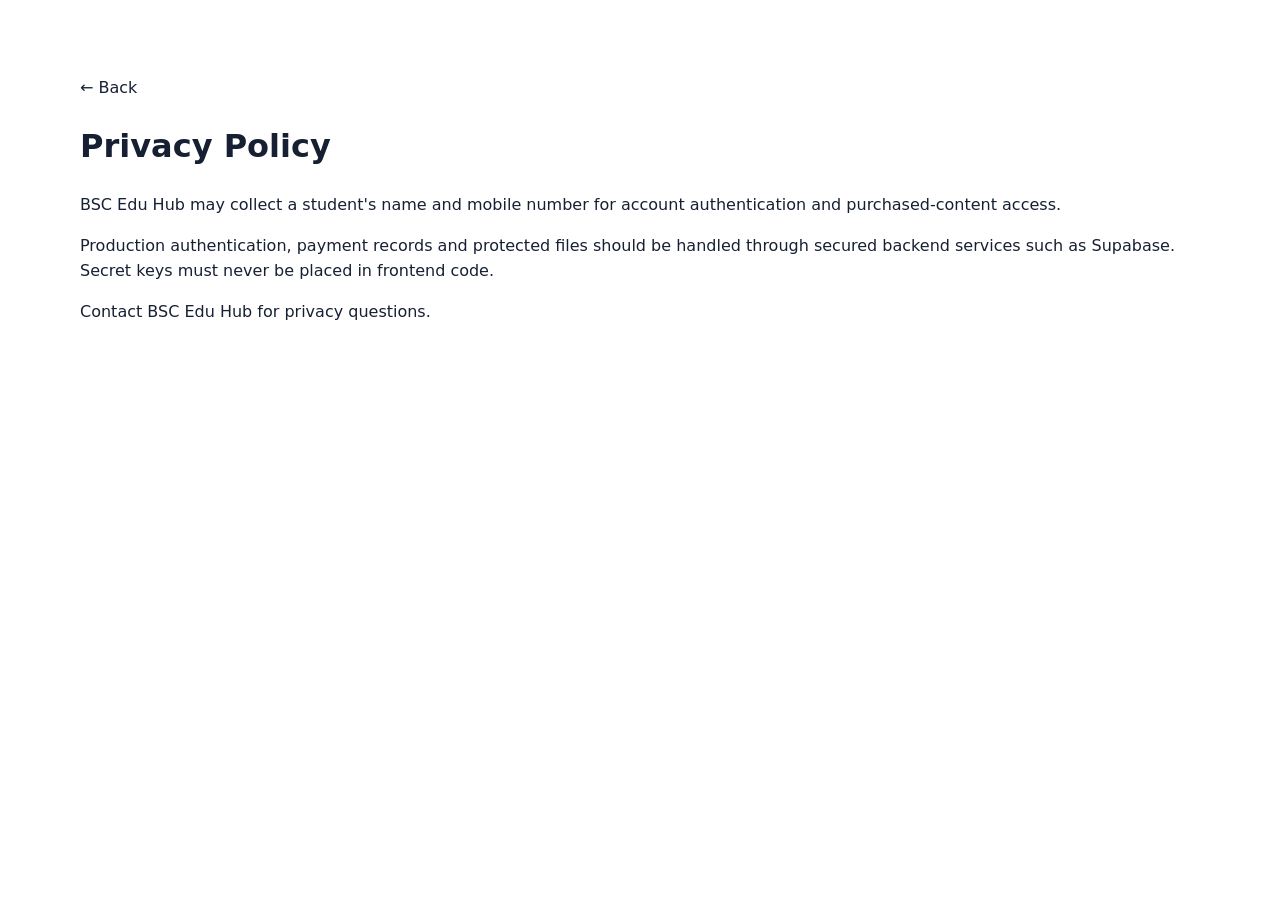
<file: privacy.html>
<!doctype html><html><head><meta charset="utf-8"><meta name="viewport" content="width=device-width,initial-scale=1"><title>Privacy | BSC Edu Hub</title><link rel="stylesheet" href="styles.css"></head><body><main class="section"><div class="container"><a href="index.html">← Back</a><h1>Privacy Policy</h1><p>BSC Edu Hub may collect a student's name and mobile number for account authentication and purchased-content access.</p><p>Production authentication, payment records and protected files should be handled through secured backend services such as Supabase. Secret keys must never be placed in frontend code.</p><p>Contact BSC Edu Hub for privacy questions.</p></div></main></body></html>
</file>
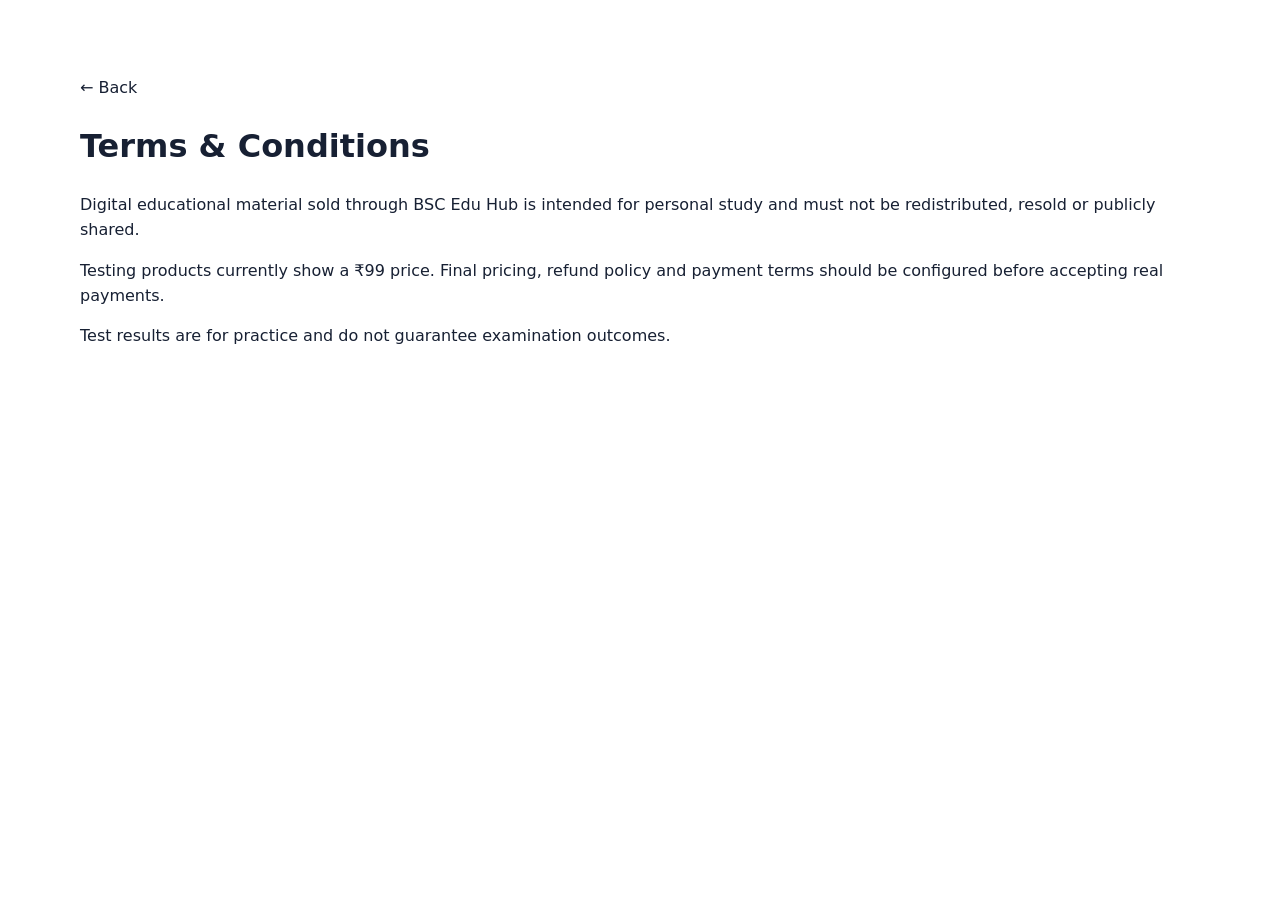
<file: terms.html>
<!doctype html><html><head><meta charset="utf-8"><meta name="viewport" content="width=device-width,initial-scale=1"><title>Terms | BSC Edu Hub</title><link rel="stylesheet" href="styles.css"></head><body><main class="section"><div class="container"><a href="index.html">← Back</a><h1>Terms & Conditions</h1><p>Digital educational material sold through BSC Edu Hub is intended for personal study and must not be redistributed, resold or publicly shared.</p><p>Testing products currently show a ₹99 price. Final pricing, refund policy and payment terms should be configured before accepting real payments.</p><p>Test results are for practice and do not guarantee examination outcomes.</p></div></main></body></html>
</file>
<file: styles.css>
*{box-sizing:border-box}html{scroll-behavior:smooth}body{margin:0;font-family:Inter,system-ui,-apple-system,"Segoe UI",sans-serif;color:#172033;background:#fff;line-height:1.55}a{text-decoration:none;color:inherit}button,input,select{font:inherit}.container{width:min(1120px,92%);margin:auto}.site-header{position:sticky;top:0;z-index:20;background:rgba(255,255,255,.96);backdrop-filter:blur(12px);border-bottom:1px solid #e5eaf2}.nav{height:72px;display:flex;align-items:center;justify-content:space-between;gap:20px}.brand{display:flex;align-items:center;gap:9px;font-size:20px}.brand img{width:43px;height:43px;object-fit:cover;border-radius:50%}.brand b{color:#1769e0}.nav nav{display:flex;gap:25px;font-size:14px;font-weight:700;color:#526078}.nav nav a:hover{color:#1769e0}.nav-actions{display:flex;gap:7px;align-items:center}.ghost,.admin-pill{border:1px solid #dbe3ee;background:#fff;padding:8px 11px;border-radius:10px;cursor:pointer}.admin-pill{color:#1769e0;font-weight:800}.menu{display:none;border:1px solid #dbe3ee;background:#fff;padding:8px 10px;border-radius:10px}.hero{padding:80px 0 65px;background:linear-gradient(#f6faff,#fff)}.hero-grid{display:grid;grid-template-columns:1.1fr .9fr;gap:65px;align-items:center}.eyebrow{font-size:11px;letter-spacing:.15em;text-transform:uppercase;font-weight:850;color:#1769e0}.hero h1{font-size:clamp(42px,5vw,64px);line-height:1.04;letter-spacing:-.045em;margin:14px 0}.hero p{font-size:18px;color:#5e6b80;max-width:650px}.actions{display:flex;gap:12px;margin:27px 0}.btn{border:0;border-radius:11px;padding:12px 18px;font-weight:800;cursor:pointer}.primary{background:#1769e0;color:#fff;box-shadow:0 8px 22px rgba(23,105,224,.2)}.secondary{background:#fff;border:1px solid #dbe3ee}.small{padding:8px 13px;background:#eef5ff;color:#1769e0}.full{width:100%}.trust{display:flex;gap:10px;flex-wrap:wrap;font-size:12px;color:#68758a}.hero-card{background:#fff;border:1px solid #dce5f0;border-radius:25px;padding:28px;box-shadow:0 22px 55px rgba(30,65,110,.11);text-align:center}.hero-card img{width:min(260px,75%);border-radius:50%;box-shadow:0 10px 30px rgba(23,105,224,.14)}.hero-card h3{font-size:26px;margin:18px 0 5px}.hero-card p{font-size:14px;margin:auto}.section{padding:76px 0}.section-head{display:flex;align-items:end;justify-content:space-between;gap:25px;margin-bottom:28px}.section-head h2,.about h2,.contact h2{font-size:35px;line-height:1.15;margin:6px 0;letter-spacing:-.03em}.section-head p,.muted{color:#718096}.subject-grid{display:grid;grid-template-columns:repeat(4,1fr);gap:15px}.subject-card{text-align:left;border:1px solid #e0e7f0;background:#fff;border-radius:17px;padding:22px;cursor:pointer}.subject-card:hover{border-color:#a9c8f2;transform:translateY(-2px)}.subject-card span{font-size:30px;display:block;margin-bottom:12px}.subject-card b,.subject-card small{display:block}.subject-card small{color:#718096;margin-top:3px}.toolbar{display:grid;grid-template-columns:1fr 180px 180px;gap:10px;margin-bottom:22px}.search{display:flex;align-items:center;gap:8px;border:1px solid #dbe3ee;border-radius:11px;padding:0 13px;color:#718096}.search input{border:0;outline:0;padding:12px 0;width:100%}.toolbar select{border:1px solid #dbe3ee;border-radius:11px;background:#fff;padding:12px;color:#344054}.product-grid{display:grid;grid-template-columns:repeat(3,1fr);gap:15px}.product-card{border:1px solid #e0e7f0;border-radius:17px;padding:20px;display:flex;flex-direction:column;min-height:245px}.product-icon{font-size:30px}.product-icon.big{font-size:46px}.tag{display:inline-block;width:max-content;background:#eef5ff;color:#1769e0;border-radius:99px;padding:4px 8px;font-size:10px;font-weight:850;margin:13px 0 7px}.product-card h3{font-size:17px;line-height:1.3;margin:0 0 7px}.product-card p{font-size:13px;color:#718096}.card-bottom,.purchase{display:flex;justify-content:space-between;align-items:center;margin-top:auto;padding-top:16px}.blue-bg{background:#f6faff}.about-grid{display:grid;grid-template-columns:.75fr 1.25fr;gap:60px}.about p{font-size:17px}.feature-strip{display:grid;grid-template-columns:repeat(3,1fr);gap:14px}.feature-strip div{border:1px solid #e0e7f0;border-radius:15px;padding:18px}.feature-strip b,.feature-strip span{display:block}.feature-strip span{color:#718096;font-size:13px;margin-top:5px}.contact-card{background:#1769e0;color:#fff;border-radius:24px;padding:38px;display:grid;grid-template-columns:1fr 1.2fr;gap:30px}.contact-card .eyebrow{color:#dbeafe}.contact-items{display:grid;grid-template-columns:1fr 1fr;gap:10px}.contact-items a,.contact-items span{background:rgba(255,255,255,.1);padding:11px;border-radius:10px}footer{background:#101827;color:#c5cfdd;padding:48px 0 18px}.footer-grid{display:grid;grid-template-columns:2fr 1fr 1fr 1fr;gap:25px}.footer-grid a{display:block;color:#9ba8bb;font-size:13px;margin-top:8px}.footer-brand{color:#fff}.copyright{border-top:1px solid #283448;margin-top:30px;padding-top:16px;font-size:11px;color:#7f8ca0}.whatsapp{position:fixed;right:19px;bottom:19px;background:#1fa45a;color:#fff;width:54px;height:54px;border-radius:50%;display:grid;place-items:center;font-size:24px;box-shadow:0 9px 25px rgba(0,0,0,.2);z-index:30}.modal{position:fixed;inset:0;background:rgba(10,20,35,.55);display:none;align-items:center;justify-content:center;padding:18px;z-index:50}.modal.open{display:flex}.modal-box{position:relative;width:min(600px,100%);max-height:91vh;overflow:auto;background:#fff;border-radius:20px;padding:28px;box-shadow:0 30px 80px rgba(0,0,0,.25)}.modal-box.wide{width:min(1000px,100%)}.close{position:absolute;right:14px;top:12px;border:0;background:#f0f3f7;border-radius:50%;width:34px;height:34px;font-size:22px;cursor:pointer}.tabs{display:flex;gap:5px;background:#f1f4f8;padding:4px;border-radius:11px;margin:18px 0}.tab{flex:1;border:0;background:transparent;padding:9px;border-radius:8px;cursor:pointer}.tab.active{background:#fff;font-weight:800;box-shadow:0 2px 8px #dfe5ed}.hidden{display:none}label{display:block;font-size:13px;font-weight:750;margin:13px 0}label input{display:block;width:100%;border:1px solid #dbe3ee;border-radius:10px;padding:12px;margin-top:6px;outline:0}.form-msg{font-size:13px;color:#1769e0}.notice,.admin-note{margin-top:16px;background:#f6faff;border:1px solid #dce9fa;border-radius:12px;padding:13px;font-size:12px;color:#5d6b80}.preview{background:#f6f8fb;border:1px dashed #cbd6e5;border-radius:13px;padding:35px;text-align:center;color:#718096;margin:20px 0}.purchase b{font-size:25px}.admin-header{display:flex;justify-content:space-between;align-items:flex-start;gap:20px}.status{font-size:12px;background:#fff7df;color:#8a6500;border:1px solid #f1dc9c;padding:7px 10px;border-radius:99px}.admin-grid{display:grid;grid-template-columns:180px 1fr;gap:20px;margin-top:25px}.admin-side{border-right:1px solid #e4e9f1;padding-right:12px}.side{width:100%;text-align:left;border:0;background:#fff;padding:11px;border-radius:9px;cursor:pointer;margin-bottom:5px;color:#526078}.side.active{background:#eef5ff;color:#1769e0;font-weight:800}.admin-title{display:flex;justify-content:space-between;align-items:center;gap:15px}.admin-title h3{margin:0}.table{border:1px solid #e1e7ef;border-radius:13px;overflow:auto;margin-top:18px}.tr{display:grid;grid-template-columns:2fr 1fr 1fr 80px;gap:10px;padding:12px 14px;border-bottom:1px solid #edf0f5;font-size:12px;min-width:620px}.tr:last-child{border:0}.th{font-weight:800;background:#f7f9fc}.stats{display:grid;grid-template-columns:repeat(4,1fr);gap:10px}.stats div{border:1px solid #e1e7ef;border-radius:13px;padding:18px}.stats b,.stats span{display:block}.stats b{font-size:25px}.stats span{font-size:12px;color:#718096;margin-top:4px}.empty{padding:35px;border:1px dashed #cbd6e5;border-radius:13px;text-align:center;color:#718096}.mobile-open{display:flex!important}@media(max-width:850px){.hero-grid,.about-grid,.contact-card{grid-template-columns:1fr}.subject-grid{grid-template-columns:1fr 1fr}.product-grid{grid-template-columns:1fr 1fr}.toolbar{grid-template-columns:1fr 1fr}.search{grid-column:1/-1}.feature-strip{grid-template-columns:1fr}.footer-grid{grid-template-columns:1fr 1fr}.nav nav{display:none}.nav nav.mobile-open{position:absolute;top:72px;left:0;right:0;background:#fff;padding:16px 4%;display:flex;flex-direction:column;border-bottom:1px solid #e5eaf2}.menu{display:block}.admin-grid{grid-template-columns:1fr}.admin-side{border-right:0;border-bottom:1px solid #e5eaf2;padding:0 0 10px;display:flex;gap:5px;overflow:auto}.side{white-space:nowrap;width:auto}}@media(max-width:560px){.nav{height:64px}.brand{font-size:16px}.brand img{width:36px;height:36px}.nav-actions .admin-pill{display:none}.hero{padding-top:55px}.hero h1{font-size:41px}.section{padding:55px 0}.section-head{display:block}.section-head p{margin-top:8px}.subject-grid,.product-grid,.footer-grid,.contact-items,.stats{grid-template-columns:1fr}.toolbar{grid-template-columns:1fr}.search{grid-column:auto}.actions{flex-direction:column}.admin-title{display:block}.admin-title .btn{margin-top:12px}.contact-card{padding:28px}}


/* v4: Video Editor + portal/admin UI */
.editor-section{padding-top:35px}
.editor-card{display:grid;grid-template-columns:1.4fr .6fr;gap:30px;align-items:center;border:1px solid #dce5f0;border-radius:24px;padding:34px;background:linear-gradient(135deg,#f7fbff,#fff)}
.editor-copy h2{font-size:40px;margin:7px 0}
.editor-copy p{color:#5e6b80;max-width:650px;font-size:16px}
.editor-tags{display:flex;flex-wrap:wrap;gap:8px;margin:18px 0 22px}
.editor-tags span{padding:7px 10px;background:#eef5ff;color:#1769e0;border-radius:99px;font-size:11px;font-weight:800}
.editor-visual{min-height:220px;border-radius:20px;background:#101827;color:#fff;display:flex;flex-direction:column;align-items:center;justify-content:center;text-align:center;padding:25px}
.editor-avatar{width:90px;height:90px;border-radius:50%;display:grid;place-items:center;background:#1769e0;font-size:28px;font-weight:900;margin-bottom:12px}
.editor-visual b{font-size:23px}.editor-visual span{color:#b9c5d6}.editor-visual small{margin-top:8px;color:#8f9db2}
.portal-layout{display:grid;grid-template-columns:1.2fr .8fr;gap:20px;align-items:start}
.portal-card{background:#fff;border:1px solid #dce5f0;border-radius:20px;padding:28px;box-shadow:0 15px 45px rgba(30,65,110,.07)}
.portal-card h1{font-size:40px;line-height:1.1;margin:8px 0}
.account-card{min-height:280px}
.account-profile{display:flex;gap:14px;align-items:center;padding:15px;border:1px solid #e1e7ef;border-radius:14px;margin:18px 0}
.account-avatar{width:52px;height:52px;border-radius:50%;background:#eef5ff;color:#1769e0;display:grid;place-items:center;font-weight:900;font-size:20px}
.account-profile h3{margin:0 0 3px}.account-profile p{margin:2px 0;color:#718096;font-size:12px}
.admin-login{width:min(520px,100%);margin:30px auto}
.admin-login h1{font-size:40px;margin:8px 0}
.quick-actions{display:flex;flex-wrap:wrap;gap:10px;margin-top:18px}
.form-card{margin-top:18px;padding:20px;border:1px solid #dce5f0;border-radius:14px;background:#f8fbff}
.form-grid{display:grid;grid-template-columns:1fr 1fr;gap:0 14px}
.form-actions{display:flex;gap:10px;margin-top:8px}
.tr-material{grid-template-columns:2fr 1fr 1fr 80px 85px}
.tr-test{grid-template-columns:2fr 1fr 90px 80px 85px}
.tr-student{grid-template-columns:1.4fr 1fr 1fr 1fr 85px}
code{background:#eef2f7;padding:2px 5px;border-radius:5px}
@media(max-width:850px){.editor-card,.portal-layout{grid-template-columns:1fr}.form-grid{grid-template-columns:1fr}.tr-material,.tr-test,.tr-student{min-width:720px}}
@media(max-width:560px){.editor-copy h2,.portal-card h1,.admin-login h1{font-size:32px}.editor-card{padding:24px}}

/* v5: reliable logo + admin navigation */
.brand{display:flex!important;align-items:center!important;gap:10px!important;text-decoration:none!important}
.brand img{display:block!important;width:46px!important;height:46px!important;object-fit:contain!important;border-radius:10px!important}
.site-header .nav-actions{display:flex!important;align-items:center!important;gap:10px!important}
.admin-pill{display:inline-flex!important;align-items:center!important;justify-content:center!important;text-decoration:none!important}
</file>
